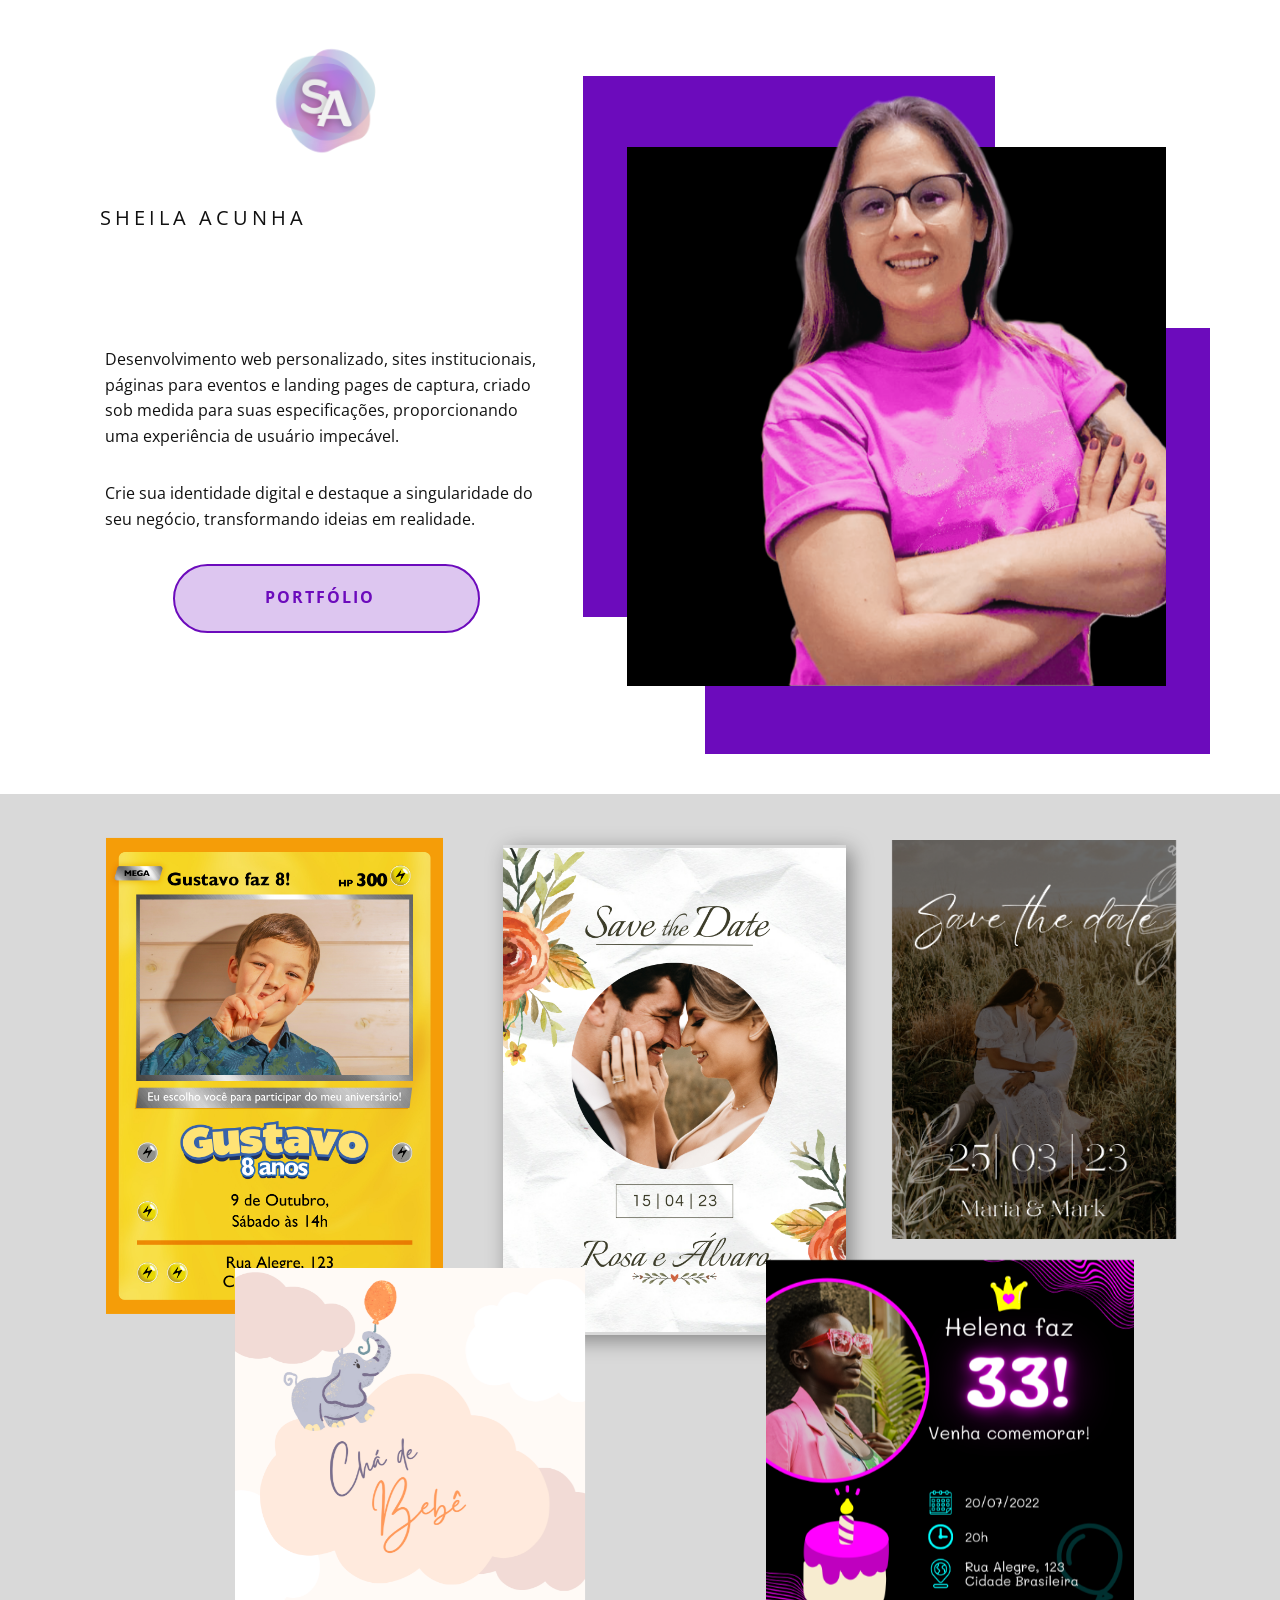
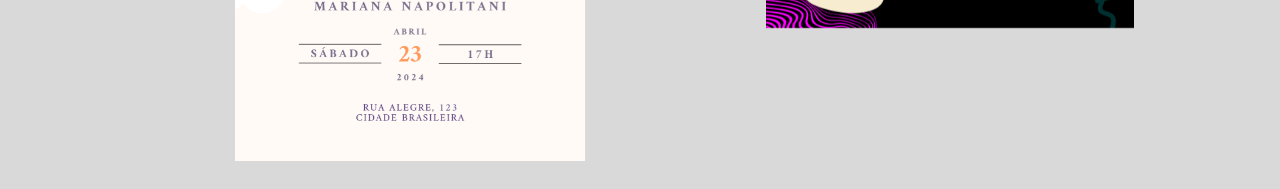
<file: index.html>
<!DOCTYPE html>
<html style="font-size: 16px;" lang="pt">

<head>
  <meta name="viewport" content="width=device-width, initial-scale=1.0">
  <meta charset="utf-8">
  <link rel="stylesheet" href="nicepage.css" media="screen">
  <link rel="stylesheet" href="Página-1.css" media="screen">
  <script class="u-script" type="text/javascript" src="jquery-1.9.1.min.js" defer=""></script>
  <script class="u-script" type="text/javascript" src="nicepage.js" defer=""></script>
  <meta name="theme-color" content="#9fd9dd">
  <meta property="og:image" content="./images/1.png">
  <meta property="og:type" content="website">
  <meta data-intl-tel-input-cdn-path="intlTelInput/">
  <link id="u-theme-google-font" rel="stylesheet"
    href="https://fonts.googleapis.com/css?family=Roboto:100,100i,300,300i,400,400i,500,500i,700,700i,900,900i|Open+Sans:300,300i,400,400i,500,500i,600,600i,700,700i,800,800i">
  <link id="u-page-google-font" rel="stylesheet"
    href="https://fonts.googleapis.com/css?family=Open+Sans:300,300i,400,400i,500,500i,600,600i,700,700i,800,800i|Titillium+Web:200,200i,300,300i,400,400i,600,600i,700,700i,900|Titillium+Web:200,200i,300,300i,400,400i,600,600i,700,700i,900">
  <link rel="shortcut icon" href="./images/1.png" type="image/x-icon">
  <title>Sheila Acunha | Desenvolvedora web</title>

</head>

<body data-path-to-root="./" data-include-products="false" class="u-body u-xl-mode" data-lang="pt">
  <section class="u-clearfix u-valign-middle-lg u-white u-section-1" id="carousel_8019">
    <div
      class="u-clearfix u-sheet u-valign-bottom-xs u-valign-middle-lg u-valign-middle-md u-valign-middle-sm u-sheet-1">
      <div
        class="custom-expanded data-layout-selected u-clearfix u-expanded-width-lg u-expanded-width-md u-expanded-width-sm u-expanded-width-xl u-layout-wrap u-layout-wrap-1">
        <div class="u-layout">
          <div class="u-layout-row">
            <div class="u-align-left u-container-style u-layout-cell u-left-cell u-size-27 u-white u-layout-cell-1"
              data-animation-name="customAnimationIn" data-animation-duration="1500">
              <div class="u-container-layout u-container-layout-1">
                <img
                  class="u-align-center-md u-align-center-sm u-align-center-xs u-image u-image-contain u-image-default u-preserve-proportions u-image-1"
                  src="images/1.png" alt="" data-image-width="500" data-image-height="500">
                <h5
                  class="u-align-center-sm u-align-center-xs u-align-left-lg u-align-left-md u-align-left-xl u-text u-text-1"
                  data-animation-name="flipIn" data-animation-duration="1500" data-animation-direction="X"
                  data-animation-delay="750">Sheila acunha</h5>
                <h1
                  class="u-align-center-sm u-align-center-xs u-align-left-lg u-align-left-md u-align-left-xl u-text u-text-custom-color-2 u-text-2"
                  data-animation-name="flipIn" data-animation-duration="1500" data-animation-direction="X"
                  data-animation-delay="1000">Desenvolvedora Web </h1>
                <p class="u-align-center-sm u-align-center-xs u-align-left-lg u-align-left-md u-align-left-xl u-text u-text-3"
                  data-animation-name="customAnimationIn" data-animation-duration="1500" data-animation-delay="250">
                  Desenvolvimento web personalizado, sites institucionais, páginas para eventos e landing pages de
                  captura,&nbsp;criado sob medida para suas especificações, proporcionando uma experiência de usuário
                  impecável.&nbsp;</p>
                <p class="u-align-center-sm u-align-center-xs u-align-left-lg u-align-left-md u-align-left-xl u-text u-text-4"
                  data-animation-name="customAnimationIn" data-animation-duration="1500" data-animation-delay="250">
                  Crie sua identidade digital e destaque a singularidade do seu negócio, transformando ideias em
                  realidade.</p>
                <a href="https://www.sheilaacunha.com.br/"
                  class="u-active-custom-color-2 u-align-center-sm u-align-center-xs u-align-left-lg u-align-left-md u-align-left-xl u-border-2 u-border-custom-color-2 u-border-hover-custom-color-4 u-btn u-btn-round u-button-style u-custom-color-4 u-hover-custom-color-4 u-radius u-text-active-white u-text-custom-color-2 u-text-hover-custom-color-2 u-btn-1"
                  data-animation-name="customAnimationIn" data-animation-duration="1500" data-animation-delay="750"
                  target="_blank">portfólio​&nbsp;&nbsp;</a>
              </div>
            </div>
            <div class="u-container-style u-layout-cell u-right-cell u-shape-rectangle u-size-33 u-layout-cell-2"
              data-animation-name="customAnimationIn" data-animation-duration="1500" data-animation-delay="0">
              <div class="u-container-layout u-container-layout-2">
                <div class="custom-expanded u-custom-color-2 u-shape u-shape-rectangle u-shape-1"
                  data-animation-name="customAnimationIn" data-animation-duration="1500" data-animation-delay="750">
                </div>
                <div class="custom-expanded u-custom-color-2 u-shape u-shape-rectangle u-shape-2"
                  data-animation-name="customAnimationIn" data-animation-duration="1500" data-animation-delay="750">
                </div>
                <div
                  class="custom-expanded u-black u-container-style u-group u-preserve-proportions u-shape-rectangle u-group-1">
                  <div class="u-container-layout u-container-layout-3">
                    <img class="custom-expanded u-image u-image-contain u-image-default u-image-2"
                      src="images/sheila.png" alt="" data-image-width="603" data-image-height="811">
                  </div>
                </div>
              </div>
            </div>
          </div>
        </div>
      </div>
    </div>
  </section>
  <section class="u-clearfix u-grey-15 u-section-2" id="carousel_e273">
    <div class="u-expanded-width u-shape u-shape-rectangle u-white u-shape-1" data-animation-name="customAnimationIn"
      data-animation-duration="1750"></div>
    <div class="u-bottom-left-radius-20 u-custom-color-2 u-shape u-shape-round u-top-left-radius-20 u-shape-2"
      data-animation-name="customAnimationIn" data-animation-duration="1250"></div>
    <img class="custom-expanded u-image u-image-contain u-image-1" src="images/5.png" data-image-width="1240"
      data-image-height="1748">
    <img class="custom-expanded u-image u-image-contain u-image-2" src="images/2.png" data-image-width="1240"
      data-image-height="1748">
    <img class="custom-expanded u-image u-image-contain u-image-3" src="images/33.png" data-image-width="1000"
      data-image-height="1000">
    <img class="custom-expanded u-image u-image-contain u-image-4" src="images/3.png" data-image-width="1240"
      data-image-height="1748">
    <img class="custom-expanded u-image u-image-contain u-image-5" src="images/4.png" data-image-width="1240"
      data-image-height="1748">
    <div class="u-align-left u-container-style u-gradient u-group u-radius-20 u-shape-round u-group-1"
      data-animation-name="customAnimationIn" data-animation-duration="1250" data-animation-delay="500">
      <div class="u-container-layout u-valign-middle-lg u-valign-middle-xl u-valign-middle-xs u-container-layout-1">
        <h2 class="u-align-center u-custom-font u-font-titillium-web u-text u-text-white u-text-1"> Opções de convite
          virtual de casamento, aniversá​rio, entre outros.</h2>
      </div>
    </div>
  </section>


</body>

</html>
</file>
